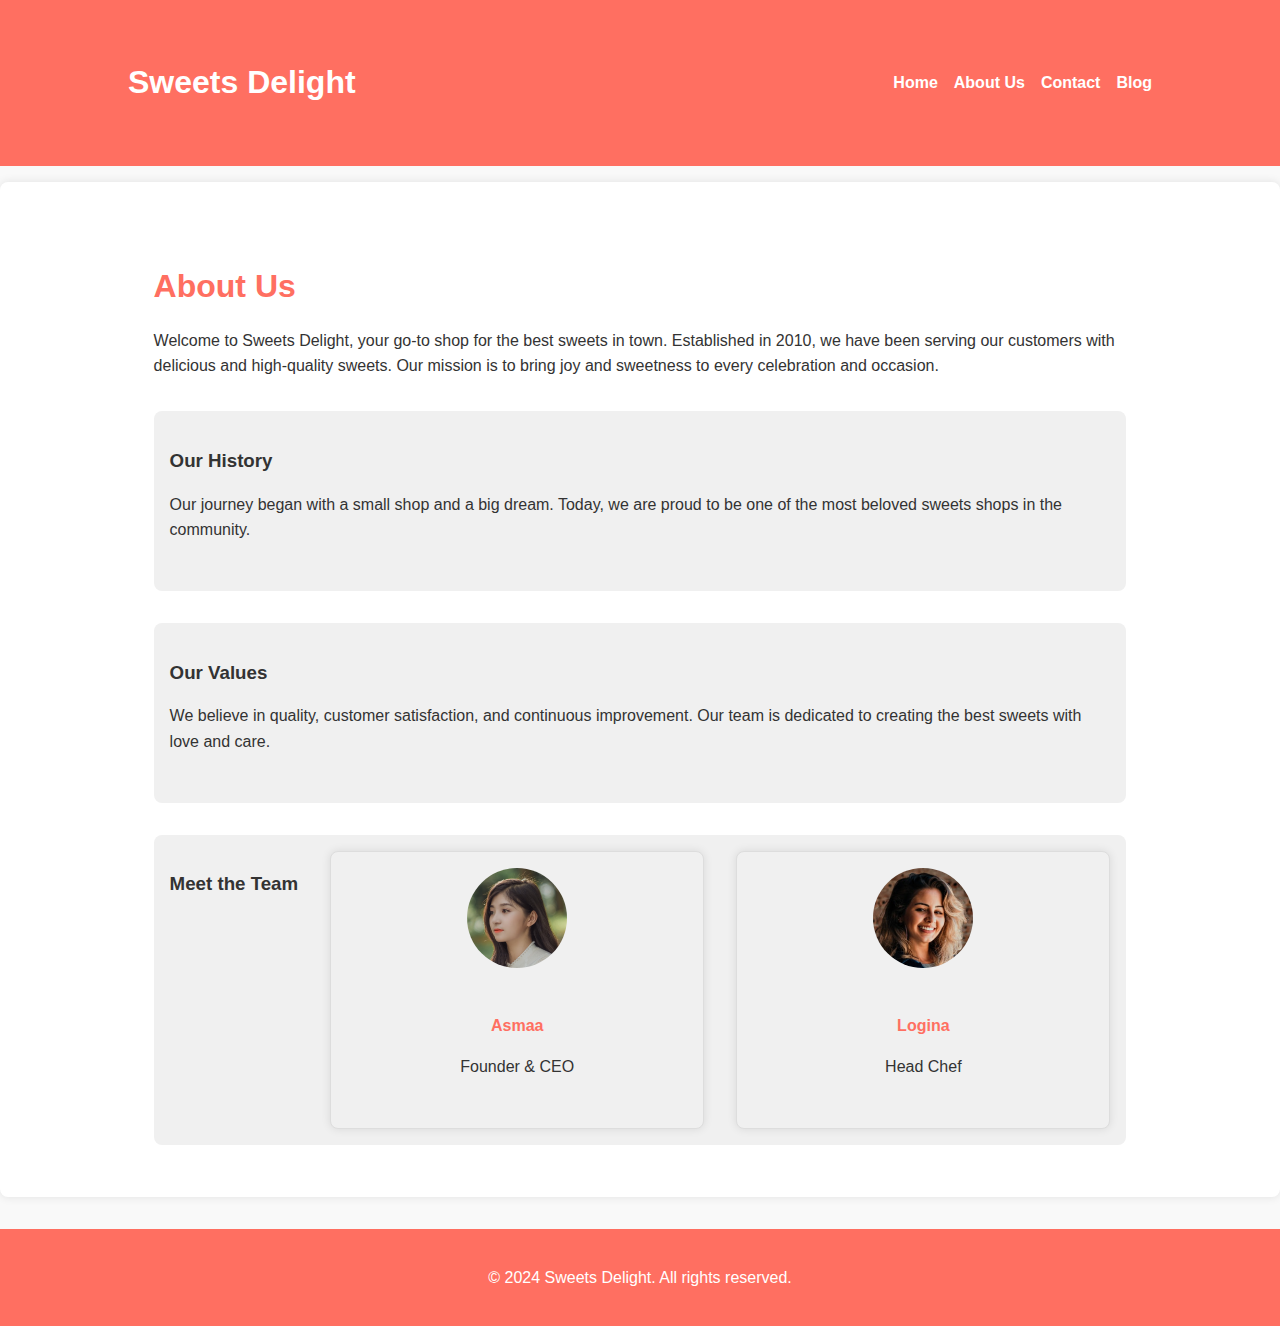
<file: about us.html>
<!DOCTYPE html>
<html lang="en">
<head>
    <meta charset="UTF-8">
    <meta name="viewport" content="width=device-width, initial-scale=1.0">
    <title>About Us - Sweets Delight</title>
    <link rel="stylesheet" href="about us.css">
</head>
<body>
    <header>
        <div class="container">
            <h1>Sweets Delight</h1>
            <nav>
                <ul>
                    <li><a href="index.html">Home</a></li>
                    <li><a href="about us.html">About Us</a></li>
                    <li><a href="contact us.html">Contact</a></li>
                    <li><a href="blog.html">Blog</a></li>
                </ul>
            </nav>
        </div>
    </header>
    <section id="about">
        <div class="container">
            <h2>About Us</h2>
            <p>Welcome to Sweets Delight, your go-to shop for the best sweets in town. Established in 2010, we have been serving our customers with delicious and high-quality sweets. Our mission is to bring joy and sweetness to every celebration and occasion.</p>
            <div class="about-content">
                <div class="about-history">
                    <h3>Our History</h3>
                    <p>Our journey began with a small shop and a big dream. Today, we are proud to be one of the most beloved sweets shops in the community.</p>
                </div>
                <div class="about-values">
                    <h3>Our Values</h3>
                    <p>We believe in quality, customer satisfaction, and continuous improvement. Our team is dedicated to creating the best sweets with love and care.</p>
                </div>
                <div class="about-team">
                    <h3>Meet the Team</h3>
                    <div class="team-member">
                        <img src="img/6.png" alt="Team Member 1">
                        <h4>Asmaa</h4>
                        <p>Founder & CEO</p>
                    </div>
                    <div class="team-member">
                        <img src="img/5.png" alt="Team Member 2">
                        <h4>Logina</h4>
                        <p>Head Chef</p>
                    </div>
                </div>
            </div>
        </div>
    </section>
    <footer>
        <div class="container">
            <p>&copy; 2024 Sweets Delight. All rights reserved.</p>
        </div>
    </footer>
</body>
</html>
</file>
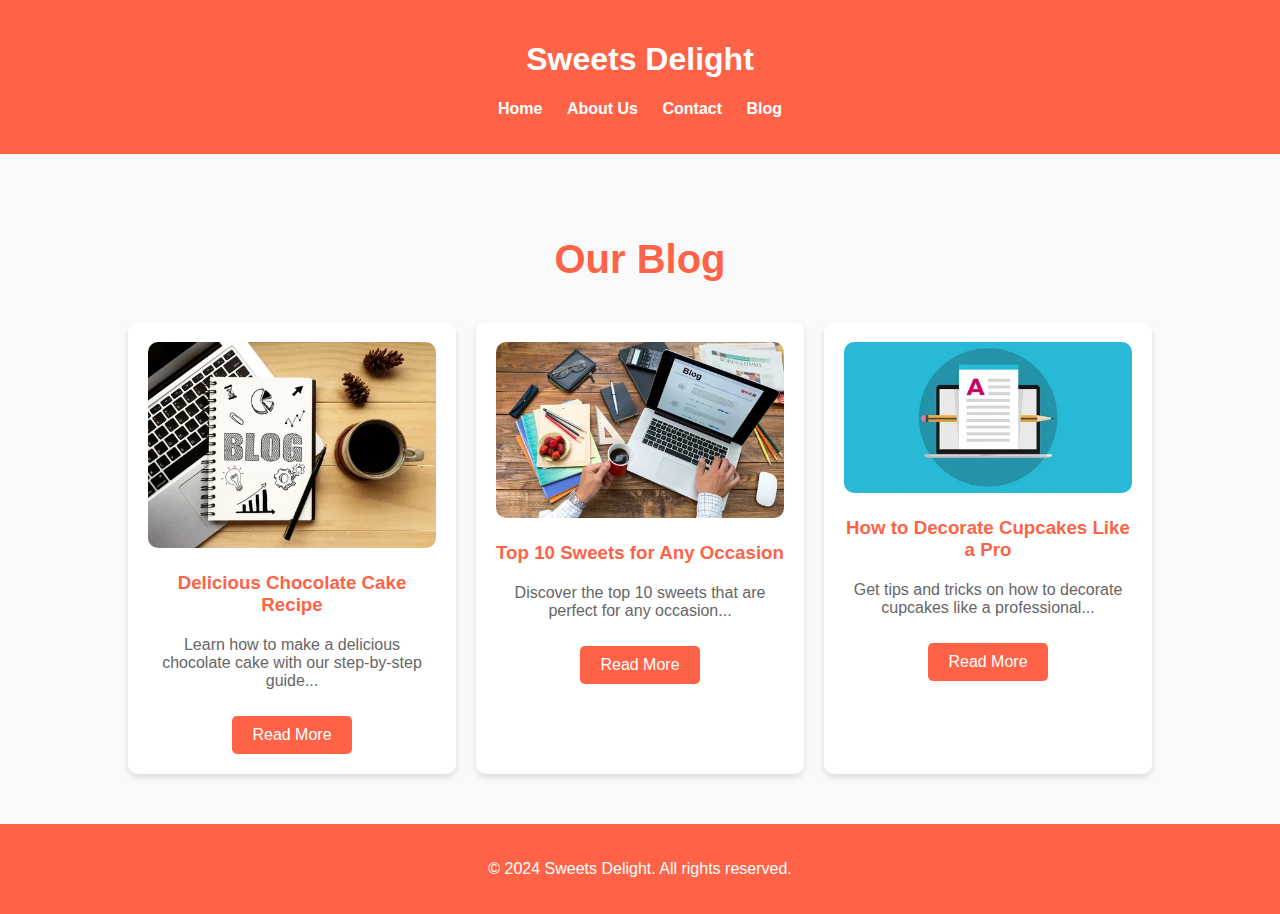
<file: blog.html>
<!DOCTYPE html>
<html lang="en">
<head>
    <meta charset="UTF-8">
    <meta name="viewport" content="width=device-width, initial-scale=1.0">
    <title>Blog - Sweets Delight</title>
    <link rel="stylesheet" href="blog.css">
</head>
<body>
    <header>
        <div class="container">
            <h1>Sweets Delight</h1>
            <nav>
                <ul>
                    <li><a href="index.html">Home</a></li>
                    <li><a href="about us.html">About Us</a></li>
                    <li><a href="contact us.html">Contact</a></li>
                    <li><a href="blog.html">Blog</a></li>
                </ul>
            </nav>
        </div>
    </header>
    <section id="blog">
        <div class="container">
            <h2>Our Blog</h2>
            <div class="blog-grid">
                <div class="blog-post">
                    <img src="img/i (11).webp" alt="Blog Post 1">
                    <h3>Delicious Chocolate Cake Recipe</h3>
                    <p>Learn how to make a delicious chocolate cake with our step-by-step guide...</p>
                    <a href="blog-post1.html" class="read-more">Read More</a>
                </div>
                <div class="blog-post">
                    <img src="img/i (12).webp" alt="Blog Post 2">
                    <h3>Top 10 Sweets for Any Occasion</h3>
                    <p>Discover the top 10 sweets that are perfect for any occasion...</p>
                    <a href="blog-post2.html" class="read-more">Read More</a>
                </div>
                <div class="blog-post">
                    <img src="img/i (13).webp" alt="Blog Post 3">
                    <h3>How to Decorate Cupcakes Like a Pro</h3>
                    <p>Get tips and tricks on how to decorate cupcakes like a professional...</p>
                    <a href="blog-post3.html" class="read-more">Read More</a>
                </div>
            </div>
        </div>
    </section>
    <footer>
        <div class="container">
            <p>&copy; 2024 Sweets Delight. All rights reserved.</p>
        </div>
    </footer>
</body>
</html>
</file>
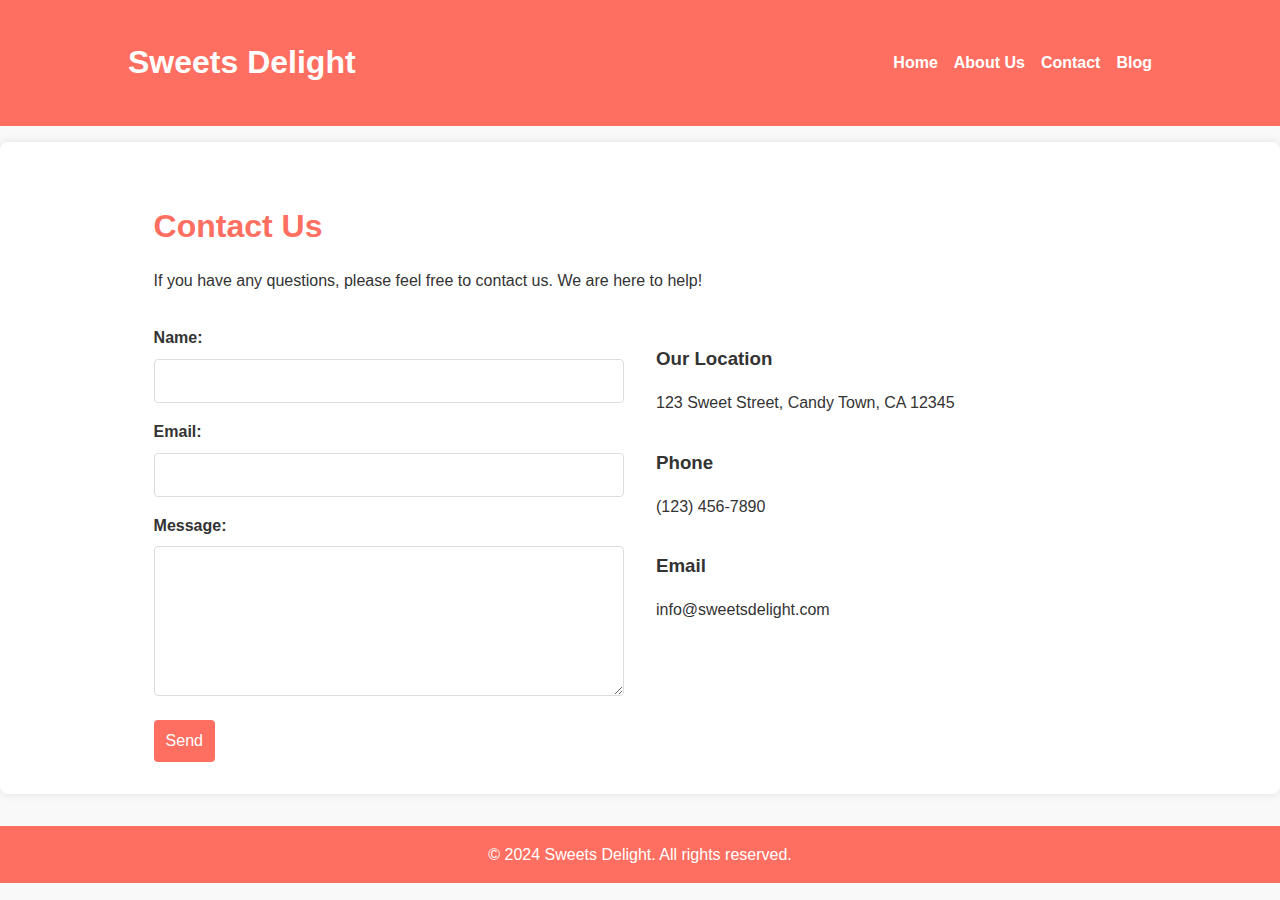
<file: contact us.html>
<!DOCTYPE html>
<html lang="en">
<head>
    <meta charset="UTF-8">
    <meta name="viewport" content="width=device-width, initial-scale=1.0">
    <title>Contact - Sweets Delight</title>
    <link rel="stylesheet" href="contact us.css">
</head>
<body>
    <header>
        <div class="container">
            <h1>Sweets Delight</h1>
            <nav>
                <ul>
                    <li><a href="index.html">Home</a></li>
                    <li><a href="about.html">About Us</a></li>
                    <li><a href="contact.html">Contact</a></li>
                    <li><a href="blog.html">Blog</a></li>
                </ul>
            </nav>
        </div>
    </header>

    <section id="contact">
        <div class="container">
            <h2>Contact Us</h2>
            <p>If you have any questions, please feel free to contact us. We are here to help!</p>
            <div class="contact-form-container">
                <form action="submit_form.php" method="post">
                    <div class="form-group">
                        <label for="name">Name:</label>
                        <input type="text" id="name" name="name" required>
                    </div>
                    <div class="form-group">
                        <label for="email">Email:</label>
                        <input type="email" id="email" name="email" required>
                    </div>
                    <div class="form-group">
                        <label for="message">Message:</label>
                        <textarea id="message" name="message" required></textarea>
                    </div>
                    <button type="submit">Send</button>
                </form>
                <div class="contact-info">
                    <h3>Our Location</h3>
                    <p>123 Sweet Street, Candy Town, CA 12345</p>
                    <h3>Phone</h3>
                    <p>(123) 456-7890</p>
                    <h3>Email</h3>
                    <p>info@sweetsdelight.com</p>
                </div>
            </div>
        </div>
    </section>

    <footer>
        <div class="container">
            <p>&copy; 2024 Sweets Delight. All rights reserved.</p>
        </div>
    </footer>
</body>
</html>
</file>
<file: about us.css>
/* General Styles */
body {
    font-family: Arial, sans-serif;
    margin: 0;
    padding: 0;
    box-sizing: border-box;
    line-height: 1.6;
    color: #333;
    background-color: #f9f9f9;
}

.container {
    width: 80%;
    margin: 0 auto;
    padding: 20px;
}

header {
    background-color: #ff6f61;
    color: #fff;
    padding: 1rem 0;
}

header .container {
    display: flex;
    justify-content: space-between;
    align-items: center;
}

header nav ul {
    list-style: none;
    display: flex;
    gap: 1rem;
}

header nav ul li a {
    color: #fff;
    text-decoration: none;
    font-weight: bold;
}

section {
    padding: 2rem 0;
}

/* About Us Section */
#about {
    background: #fff;
    border-radius: 8px;
    box-shadow: 0 0 10px rgba(0, 0, 0, 0.1);
    padding: 2rem;
    margin-top: 1rem;
}

#about h2 {
    margin-bottom: 1rem;
    color: #ff6f61;
    font-size: 2rem;
}

#about p {
    margin-bottom: 2rem;
    font-size: 1rem;
}

.about-content {
    display: flex;
    flex-direction: column;
    gap: 2rem;
}

.about-content div {
    background: #f0f0f0;
    padding: 1rem;
    border-radius: 8px;
}

.about-content h3 {
    margin-bottom: 0.5rem;
    color: #333;
}

.about-content p {
    margin-bottom: 1rem;
    font-size: 1rem;
}

.about-team {
    display: flex;
    flex-wrap: wrap;
    gap: 2rem;
}

.team-member {
    flex: 1;
    background: #fff;
    border: 1px solid #ddd;
    border-radius: 8px;
    padding: 1rem;
    text-align: center;
    box-shadow: 0 0 10px rgba(0, 0, 0, 0.1);
}

.team-member img {
    border-radius: 50%;
    width: 100px;
    height: 100px;
    object-fit: cover;
    margin-bottom: 1rem;
}

.team-member h4 {
    margin-bottom: 0.5rem;
    color: #ff6f61;
}

.team-member p {
    margin-bottom: 1rem;
    font-size: 1rem;
}

/* Footer */
footer {
    background-color: #ff6f61;
    color: #fff;
    text-align: center;
    padding: 1rem 0;
    margin-top: 2rem;
}

footer p {
    margin: 0;
}
</file>
<file: blog.css>
/* Global Styles */
body {
    font-family: 'Arial', sans-serif;
    margin: 0;
    padding: 0;
    color: #333;
}

.container {
    width: 80%;
    margin: 0 auto;
}

/* Header Styles */
header {
    background: #ff6347;
    color: white;
    padding: 20px 0;
    text-align: center;
}

header nav ul {
    list-style: none;
    padding: 0;
}

header nav ul li {
    display: inline;
    margin: 0 10px;
}

header nav ul li a {
    color: white;
    text-decoration: none;
    font-weight: bold;
}

/* Blog Section Styles */
#blog {
    padding: 50px 0;
    background: #f9f9f9;
}

#blog h2 {
    text-align: center;
    margin-bottom: 40px;
    font-size: 2.5em;
    color: #ff6347;
}

.blog-grid {
    display: grid;
    grid-template-columns: repeat(auto-fit, minmax(300px, 1fr));
    gap: 20px;
}

.blog-post {
    background: white;
    padding: 20px;
    border-radius: 10px;
    box-shadow: 0 4px 6px rgba(0, 0, 0, 0.1);
    text-align: center;
}

.blog-post img {
    max-width: 100%;
    border-radius: 10px;
}

.blog-post h3 {
    margin: 20px 0;
    color: #ff6347;
}

.blog-post p {
    font-size: 1em;
    color: #666;
}

.blog-post .read-more {
    display: inline-block;
    margin-top: 10px;
    padding: 10px 20px;
    background: #ff6347;
    color: white;
    text-decoration: none;
    border-radius: 5px;
    transition: background 0.3s ease;
}

.blog-post .read-more:hover {
    background: #ff4500;
}

/* Footer Styles */
footer {
    background: #ff6347;
    color: white;
    padding: 20px 0;
    text-align: center;
}
</file>
<file: contact us.css>
/* General Styles */
body {
    font-family: Arial, sans-serif;
    margin: 0;
    padding: 0;
    box-sizing: border-box;
    line-height: 1.6;
    color: #333;
    background-color: #f9f9f9;
}

.container {
    width: 80%;
    margin: 0 auto;
}

header {
    background-color: #ff6f61;
    color: #fff;
    padding: 1rem 0;
}

header .container {
    display: flex;
    justify-content: space-between;
    align-items: center;
}

header nav ul {
    list-style: none;
    display: flex;
    gap: 1rem;
}

header nav ul li a {
    color: #fff;
    text-decoration: none;
    font-weight: bold;
}

section {
    padding: 2rem 0;
}

/* Contact Section */
#contact {
    background: #fff;
    border-radius: 8px;
    box-shadow: 0 0 10px rgba(0, 0, 0, 0.1);
    padding: 2rem;
    margin-top: 1rem;
}

#contact h2 {
    margin-bottom: 1rem;
    color: #ff6f61;
    font-size: 2rem;
}

#contact p {
    margin-bottom: 2rem;
    font-size: 1rem;
}

.contact-form-container {
    display: flex;
    flex-wrap: wrap;
    gap: 2rem;
}

.contact-form-container form {
    flex: 1;
}

.contact-form-container .contact-info {
    flex: 1;
}

.form-group {
    margin-bottom: 1rem;
}

.form-group label {
    display: block;
    margin-bottom: 0.5rem;
    font-weight: bold;
}

.form-group input, .form-group textarea {
    width: 100%;
    padding: 0.75rem;
    border: 1px solid #ddd;
    border-radius: 4px;
    font-size: 1rem;
    box-sizing: border-box;
}

.form-group textarea {
    resize: vertical;
    height: 150px;
}

form button {
    padding: 0.75rem;
    border: none;
    border-radius: 4px;
    background-color: #ff6f61;
    color: #fff;
    font-size: 1rem;
    cursor: pointer;
    transition: background-color 0.3s;
}

form button:hover {
    background-color: #e65c54;
}

.contact-info h3 {
    margin-bottom: 0.5rem;
    color: #333;
}

.contact-info p {
    margin-bottom: 1rem;
    font-size: 1rem;
}

/* Footer */
footer {
    background-color:#ff6f61;
    color: #fff;
    text-align: center;
    padding: 1rem 0;
    margin-top: 2rem;
}

footer p {
    margin: 0;
}
</file>
